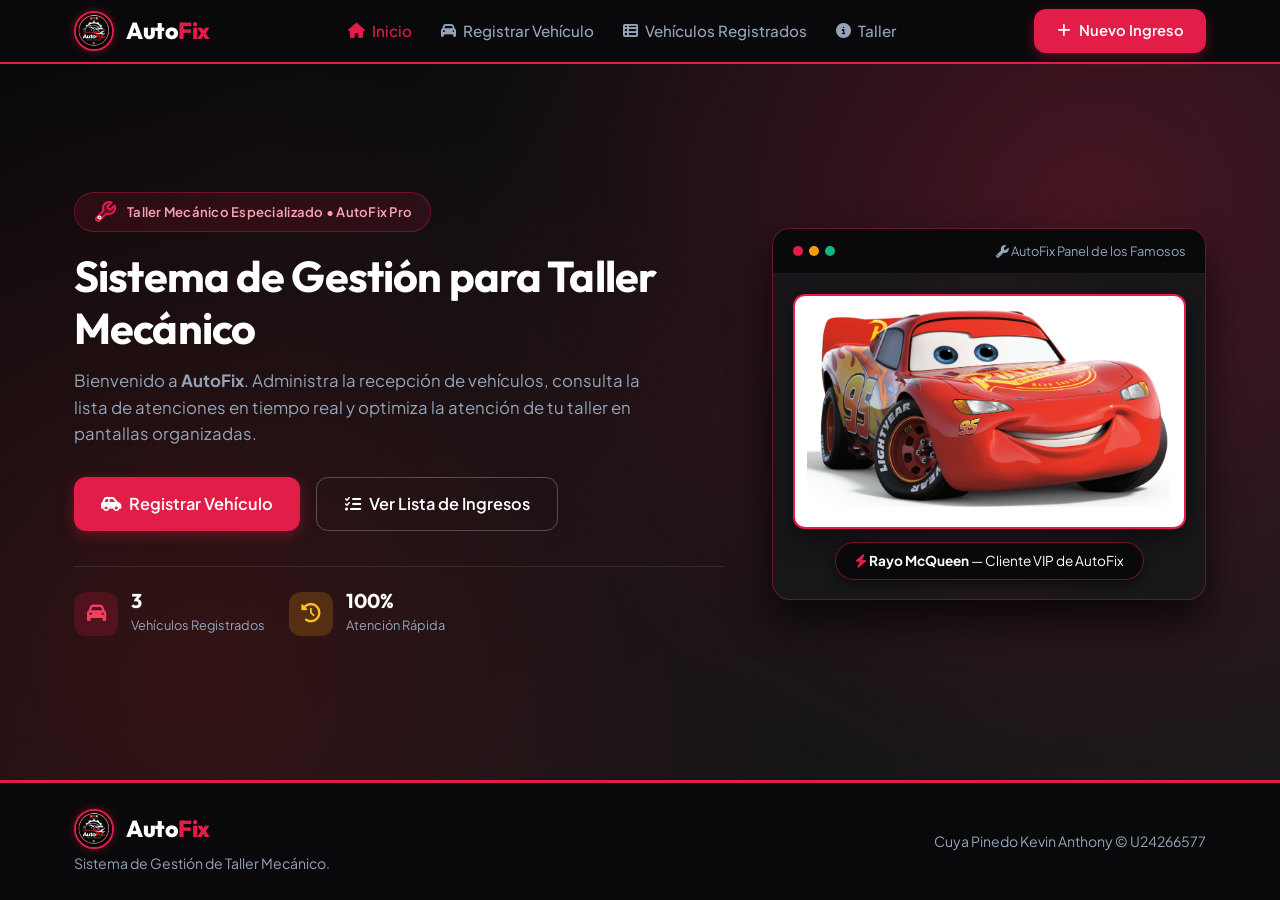
<file: index.html>
<!DOCTYPE html>
<html lang="es">
<head>
    <meta charset="UTF-8">
    <meta name="viewport" content="width=device-width, initial-scale=1.0">
    <title>AutoFix — Inicio</title>

    <meta name="description" content="AutoFix es el sistema web integral para la gestión de clientes, vehículos, servicios y órdenes de trabajo de talleres mecánicos.">

    <link rel="preconnect" href="https://fonts.googleapis.com">
    <link rel="preconnect" href="https://fonts.gstatic.com" crossorigin>
    <link href="https://fonts.googleapis.com/css2?family=Outfit:wght@300;400;500;600;700;800&family=Plus+Jakarta+Sans:wght@400;500;600;700&display=swap" rel="stylesheet">

    <link rel="stylesheet" href="https://cdnjs.cloudflare.com/ajax/libs/font-awesome/6.4.0/css/all.min.css">

    <link rel="stylesheet" href="style.css">
    <link rel="stylesheet" href="inicio.css">
</head>
<body class="inicio-page">


    <header class="navbar">
        <div class="container nav-container">
            <a href="index.html" class="logo">
                <img src="logo.jpg" alt="AutoFix Logo" class="logo-img">
                <span class="logo-text">Auto<span class="logo-highlight">Fix</span></span>
            </a>
            
            <nav class="nav-menu" id="navMenu">
                <a href="index.html" class="nav-link active"><i class="fa-solid fa-house"></i> Inicio</a>
                <a href="registrar.html" class="nav-link"><i class="fa-solid fa-car"></i> Registrar Vehículo</a>
                <a href="tabla.html" class="nav-link"><i class="fa-solid fa-table-list"></i> Vehículos Registrados</a>
                <a href="nosotros.html" class="nav-link"><i class="fa-solid fa-circle-info"></i> Taller</a>
            </nav>

            <div class="nav-actions">
                <a href="registrar.html" class="btn btn-primary btn-nav">
                    <i class="fa-solid fa-plus"></i> Nuevo Ingreso
                </a>
                <button class="menu-toggle" id="menuToggle" aria-label="Abrir menú">
                    <i class="fa-solid fa-bars"></i>
                </button>
            </div>
        </div>
    </header>

    <main class="main-hero-only">

        <section class="hero-section">
            <div class="hero-bg-overlay"></div>
            <div class="container hero-container">
                <div class="hero-content">
                    <!-- SEMANA 6: Gráfico SVG temático personalizable mediante CSS -->
                    <div class="hero-badge" title="AutoFix — Excelencia y Calidad en Servicio Mecánico">
                        <svg class="taller-svg-icon" viewBox="0 0 24 24" width="24" height="24" fill="none" xmlns="http://www.w3.org/2000/svg">
                            <path class="svg-wrench-path" d="M14.7 6.3a1 1 0 0 0 0 1.4l1.6 1.6a1 1 0 0 0 1.4 0l3.77-3.77a6 6 0 0 1-7.94 7.94l-6.91 6.91a2.12 2.12 0 0 1-3-3l6.91-6.91a6 6 0 0 1 7.94-7.94l-3.76 3.76z"/>
                            <circle class="svg-wrench-accent" cx="6.5" cy="17.5" r="1.5"/>
                        </svg>
                        <span>Taller Mecánico Especializado • AutoFix Pro</span>
                    </div>

                    <h1 class="hero-title">Sistema de Gestión para Taller Mecánico</h1>
                    <p class="hero-description">
                        Bienvenido a <strong>AutoFix</strong>. Administra la recepción de vehículos, consulta la lista de atenciones en tiempo real y optimiza la atención de tu taller en pantallas organizadas.
                    </p>
                    <div class="hero-buttons">
                        <a href="registrar.html" class="btn btn-primary btn-lg">
                            <i class="fa-solid fa-car-side"></i> Registrar Vehículo
                        </a>
                        <a href="tabla.html" class="btn btn-outline btn-lg">
                            <i class="fa-solid fa-list-check"></i> Ver Lista de Ingresos
                        </a>
                    </div>


                    <div class="hero-stats">
                        <div class="stat-card">
                            <div class="stat-icon icon-red"><i class="fa-solid fa-car"></i></div>
                            <div>
                                <span class="stat-number" id="statTotalVehiculos">3</span>
                                <span class="stat-label">Vehículos Registrados</span>
                            </div>
                        </div>
                        <div class="stat-card">
                            <div class="stat-icon icon-orange"><i class="fa-solid fa-clock-rotate-left"></i></div>
                            <div>
                                <span class="stat-number">100%</span>
                                <span class="stat-label">Atención Rápida</span>
                            </div>
                        </div>
                    </div>
                </div>

                <div class="hero-card-preview">
                    <div class="preview-glass">
                        <div class="preview-header">
                            <div class="dots">
                                <span class="dot red"></span>
                                <span class="dot yellow"></span>
                                <span class="dot green"></span>
                            </div>
                            <span class="preview-title"><i class="fa-solid fa-wrench"></i> AutoFix Panel de los Famosos</span>
                        </div>
                        <div class="preview-body">
                            <!-- SEMANA 8: Imágenes responsivas con <picture> y srcset adaptadas al dispositivo -->
                            <div class="mcqueen-img-container">
                                <picture class="mcqueen-picture">
                                    <source media="(min-width: 992px)" srcset="mcqueen.png">
                                    <source media="(min-width: 576px)" srcset="mcqueen-md.png">
                                    <img src="mcqueen-sm.png" 
                                         srcset="mcqueen-sm.png 480w, mcqueen-md.png 768w, mcqueen.png 1024w"
                                         sizes="(max-width: 576px) 100vw, (max-width: 992px) 50vw, 420px"
                                         alt="Rayo McQueen — AutoFix Taller Mecánico" 
                                         class="mcqueen-img"
                                         loading="lazy">
                                </picture>
                            </div>
                            <div class="mcqueen-tag">
                                <i class="fa-solid fa-bolt text-primary"></i> <strong>Rayo McQueen </strong> — Cliente VIP de AutoFix
                            </div>
                        </div>
                    </div>
                </div>
            </div>
        </section>
    </main>


    <footer class="footer">
        <div class="container footer-container">
            <div class="footer-brand">
                <div class="logo">
                    <img src="logo.jpg" alt="AutoFix Logo" class="logo-img">
                    <span class="logo-text">Auto<span class="logo-highlight">Fix</span></span>
                </div>
                <p>Sistema de Gestión de Taller Mecánico.</p>
            </div>
            <div class="footer-links">
                <p>Cuya Pinedo Kevin Anthony © U24266577</p>
            </div>
        </div>
    </footer>


    <script src="global.js"></script>
    <script src="inicio.js"></script>
</body>
</html>
</file>
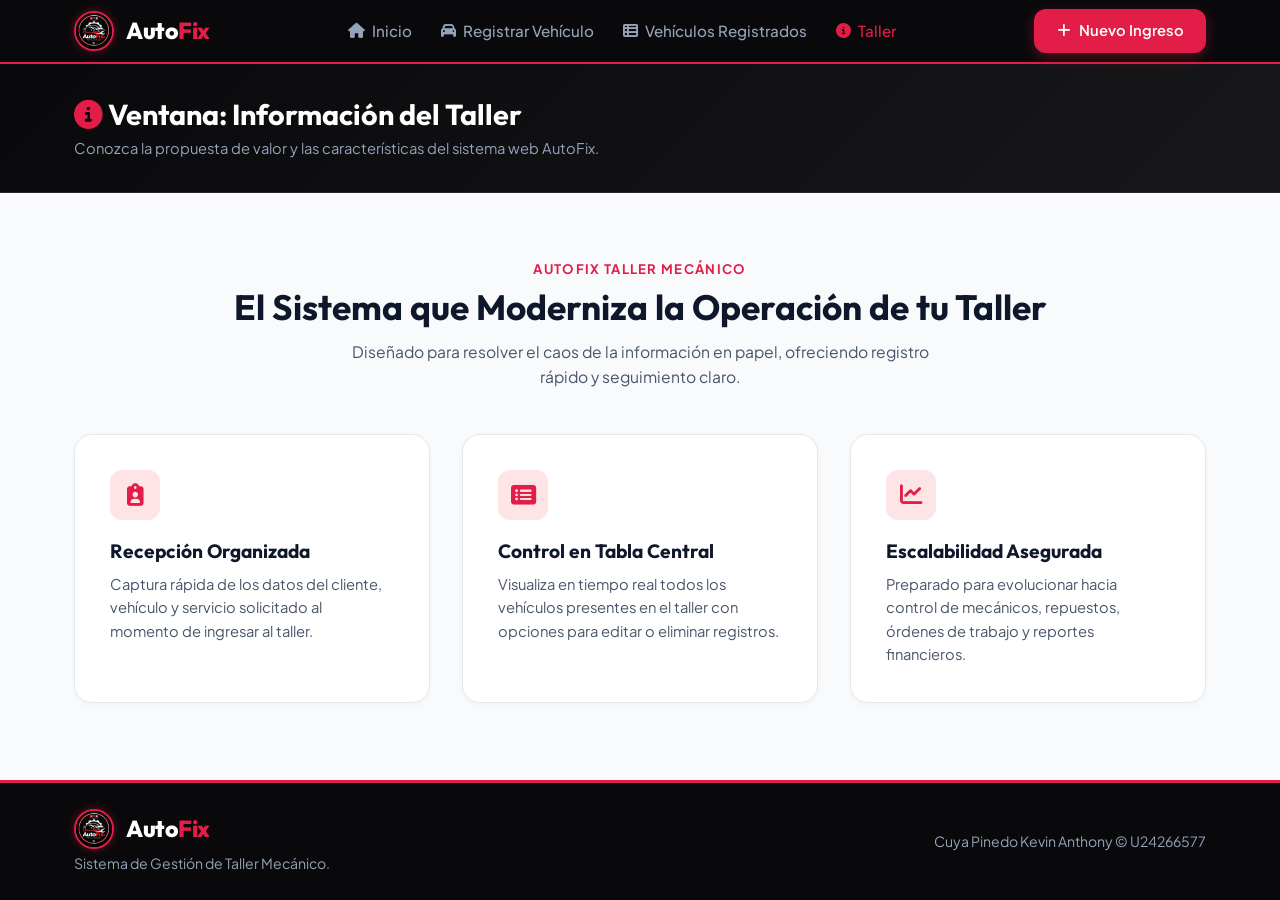
<file: nosotros.html>
<!DOCTYPE html>
<html lang="es">
<head>
    <meta charset="UTF-8">
    <meta name="viewport" content="width=device-width, initial-scale=1.0">
    <title>AutoFix — Sobre el Taller</title>
    <!-- Google Fonts -->
    <link rel="preconnect" href="https://fonts.googleapis.com">
    <link rel="preconnect" href="https://fonts.gstatic.com" crossorigin>
    <link href="https://fonts.googleapis.com/css2?family=Outfit:wght@300;400;500;600;700;800&family=Plus+Jakarta+Sans:wght@400;500;600;700&display=swap" rel="stylesheet">
    <!-- FontAwesome icons -->
    <link rel="stylesheet" href="https://cdnjs.cloudflare.com/ajax/libs/font-awesome/6.4.0/css/all.min.css">
    <!-- CSS personalizado -->
    <link rel="stylesheet" href="style.css">
    <link rel="stylesheet" href="nosotros.css">
</head>
<body>

    <!-- Header / Nav -->
    <header class="navbar">
        <div class="container nav-container">
            <a href="index.html" class="logo">
                <img src="logo.jpg" alt="AutoFix Logo" class="logo-img">
                <span class="logo-text">Auto<span class="logo-highlight">Fix</span></span>
            </a>
            
            <nav class="nav-menu" id="navMenu">
                <a href="index.html" class="nav-link"><i class="fa-solid fa-house"></i> Inicio</a>
                <a href="registrar.html" class="nav-link"><i class="fa-solid fa-car"></i> Registrar Vehículo</a>
                <a href="tabla.html" class="nav-link"><i class="fa-solid fa-table-list"></i> Vehículos Registrados</a>
                <a href="nosotros.html" class="nav-link active"><i class="fa-solid fa-circle-info"></i> Taller</a>
            </nav>

            <div class="nav-actions">
                <a href="registrar.html" class="btn btn-primary btn-nav">
                    <i class="fa-solid fa-plus"></i> Nuevo Ingreso
                </a>
                <button class="menu-toggle" id="menuToggle" aria-label="Abrir menú">
                    <i class="fa-solid fa-bars"></i>
                </button>
            </div>
        </div>
    </header>

    <main>
        <!-- Page Header Banner -->
        <div class="page-header-banner">
            <div class="container">
                <h1><i class="fa-solid fa-circle-info text-primary"></i> Ventana: Información del Taller</h1>
                <p>Conozca la propuesta de valor y las características del sistema web AutoFix.</p>
            </div>
        </div>

        <!-- Section: Presentación del Taller Nivelada -->
        <section class="features-section">
            <div class="container">
                <div class="section-header center">
                    <span class="section-subtitle">AutoFix Taller Mecánico</span>
                    <h2 class="section-title">El Sistema que Moderniza la Operación de tu Taller</h2>
                    <p class="section-desc">Diseñado para resolver el caos de la información en papel, ofreciendo registro rápido y seguimiento claro.</p>
                </div>

                <div class="features-grid">
                    <div class="feature-card">
                        <div class="feature-icon"><i class="fa-solid fa-clipboard-user"></i></div>
                        <h3>Recepción Organizada</h3>
                        <p>Captura rápida de los datos del cliente, vehículo y servicio solicitado al momento de ingresar al taller.</p>
                    </div>
                    <div class="feature-card">
                        <div class="feature-icon"><i class="fa-solid fa-rectangle-list"></i></div>
                        <h3>Control en Tabla Central</h3>
                        <p>Visualiza en tiempo real todos los vehículos presentes en el taller con opciones para editar o eliminar registros.</p>
                    </div>
                    <div class="feature-card">
                        <div class="feature-icon"><i class="fa-solid fa-chart-line"></i></div>
                        <h3>Escalabilidad Asegurada</h3>
                        <p>Preparado para evolucionar hacia control de mecánicos, repuestos, órdenes de trabajo y reportes financieros.</p>
                    </div>
                </div>
            </div>
        </section>
    </main>

    <!-- Footer -->
    <footer class="footer">
        <div class="container footer-container">
            <div class="footer-brand">
                <div class="logo">
                    <img src="logo.jpg" alt="AutoFix Logo" class="logo-img">
                    <span class="logo-text">Auto<span class="logo-highlight">Fix</span></span>
                </div>
                <p>Sistema de Gestión de Taller Mecánico.</p>
            </div>
            <div class="footer-links">
                <p>Cuya Pinedo Kevin Anthony © U24266577</p>
            </div>
        </div>
    </footer>

    <!-- JS scripts -->
    <script src="global.js"></script>
    <script src="nosotros.js"></script>
</body>
</html>
</file>
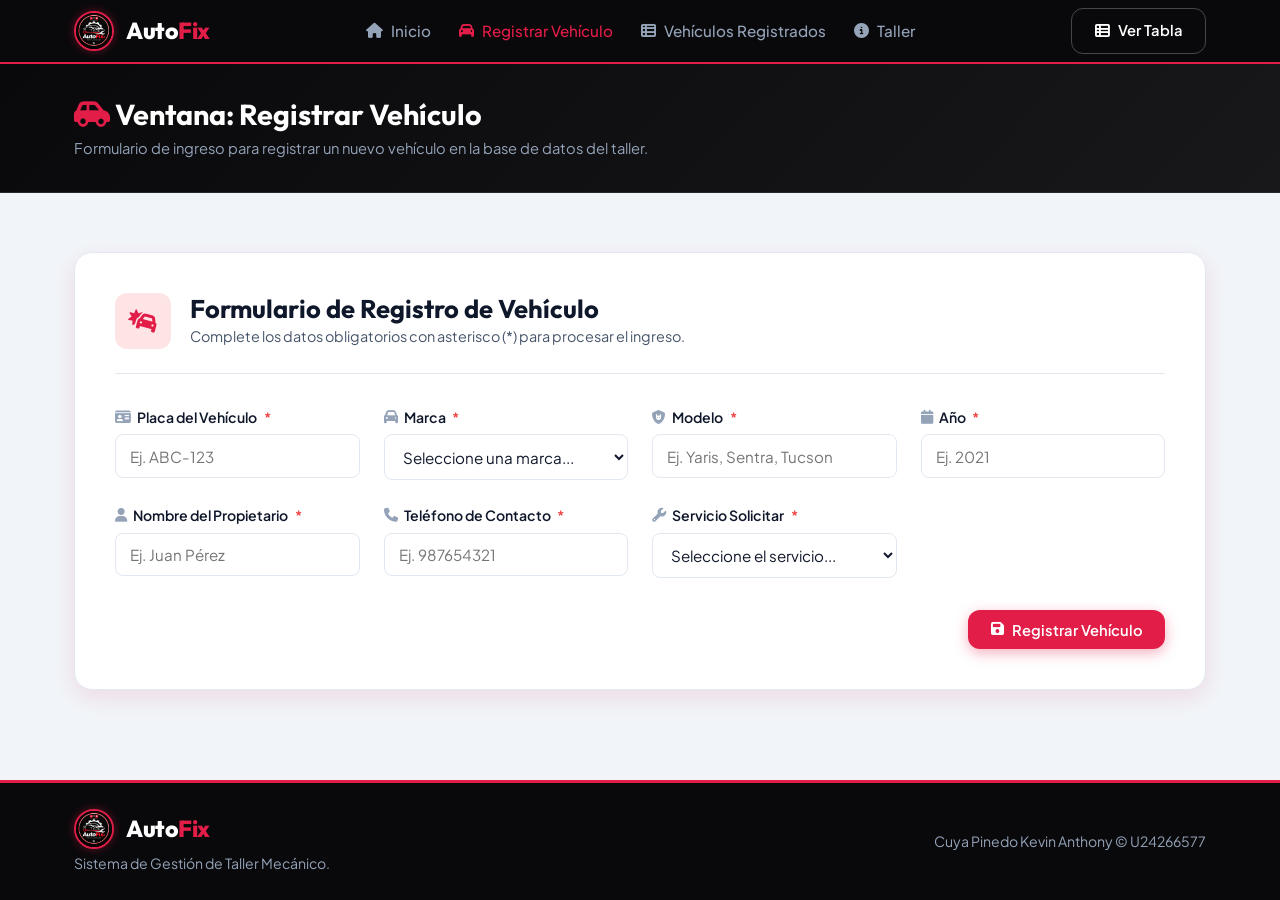
<file: registrar.html>
<!DOCTYPE html>
<html lang="es">
<head>
    <meta charset="UTF-8">
    <meta name="viewport" content="width=device-width, initial-scale=1.0">
    <title>AutoFix — Registrar Vehículo</title>

    <link rel="preconnect" href="https://fonts.googleapis.com">
    <link rel="preconnect" href="https://fonts.gstatic.com" crossorigin>
    <link href="https://fonts.googleapis.com/css2?family=Outfit:wght@300;400;500;600;700;800&family=Plus+Jakarta+Sans:wght@400;500;600;700&display=swap" rel="stylesheet">

    <link rel="stylesheet" href="https://cdnjs.cloudflare.com/ajax/libs/font-awesome/6.4.0/css/all.min.css">

    <link rel="stylesheet" href="style.css">
    <link rel="stylesheet" href="formulario.css">
</head>
<body>

    <header class="navbar">
        <div class="container nav-container">
            <a href="index.html" class="logo">
                <img src="logo.jpg" alt="AutoFix Logo" class="logo-img">
                <span class="logo-text">Auto<span class="logo-highlight">Fix</span></span>
            </a>
            
            <nav class="nav-menu" id="navMenu">
                <a href="index.html" class="nav-link"><i class="fa-solid fa-house"></i> Inicio</a>
                <a href="registrar.html" class="nav-link active"><i class="fa-solid fa-car"></i> Registrar Vehículo</a>
                <a href="tabla.html" class="nav-link"><i class="fa-solid fa-table-list"></i> Vehículos Registrados</a>
                <a href="nosotros.html" class="nav-link"><i class="fa-solid fa-circle-info"></i> Taller</a>
            </nav>

            <div class="nav-actions">
                <a href="tabla.html" class="btn btn-outline btn-nav">
                    <i class="fa-solid fa-table-list"></i> Ver Tabla
                </a>
                <button class="menu-toggle" id="menuToggle" aria-label="Abrir menú">
                    <i class="fa-solid fa-bars"></i>
                </button>
            </div>
        </div>
    </header>

    <main>

        <div class="page-header-banner">
            <div class="container">
                <h1><i class="fa-solid fa-car-side text-primary"></i> Ventana: Registrar Vehículo</h1>
                <p>Formulario de ingreso para registrar un nuevo vehículo en la base de datos del taller.</p>
            </div>
        </div>


        <section class="form-section">
            <div class="container">
                <div class="form-wrapper">
                    <div class="form-header">
                        <div class="form-header-icon"><i class="fa-solid fa-car-burst"></i></div>
                        <div>
                            <h2 id="formTitle">Formulario de Registro de Vehículo</h2>
                            <p>Complete los datos obligatorios con asterisco (*) para procesar el ingreso.</p>
                        </div>
                    </div>

                    <form id="vehicleForm" class="vehicle-form">
                        <div class="form-grid">
                            <!-- Campo: Placa -->
                            <div class="form-group">
                                <label for="placa"><i class="fa-solid fa-id-card"></i> Placa del Vehículo <span class="required">*</span></label>
                                <input type="text" id="placa" name="placa" placeholder="Ej. ABC-123" required>
                            </div>

                            <!-- Campo: Marca -->
                            <div class="form-group">
                                <label for="marca"><i class="fa-solid fa-car"></i> Marca <span class="required">*</span></label>
                                <select id="marca" name="marca" required>
                                    <option value="">Seleccione una marca...</option>
                                    <option value="Toyota">Toyota</option>
                                    <option value="Nissan">Nissan</option>
                                    <option value="Hyundai">Hyundai</option>
                                    <option value="Kia">Kia</option>
                                    <option value="Chevrolet">Chevrolet</option>
                                    <option value="Ford">Ford</option>
                                    <option value="Honda">Honda</option>
                                    <option value="Volkswagen">Volkswagen</option>
                                    <option value="Otra">Otra Marca</option>
                                </select>
                            </div>

                            <div class="form-group">
                                <label for="modelo"><i class="fa-solid fa-shield-cat"></i> Modelo <span class="required">*</span></label>
                                <input type="text" id="modelo" name="modelo" placeholder="Ej. Yaris, Sentra, Tucson" required>
                            </div>

                            <div class="form-group">
                                <label for="anio"><i class="fa-solid fa-calendar"></i> Año <span class="required">*</span></label>
                                <input type="number" id="anio" name="anio" min="1980" max="2027" placeholder="Ej. 2021" required>
                            </div>

                            <div class="form-group">
                                <label for="propietario"><i class="fa-solid fa-user"></i> Nombre del Propietario <span class="required">*</span></label>
                                <input type="text" id="propietario" name="propietario" placeholder="Ej. Juan Pérez" required>
                            </div>

                            <div class="form-group">
                                <label for="telefono"><i class="fa-solid fa-phone"></i> Teléfono de Contacto <span class="required">*</span></label>
                                <input type="tel" id="telefono" name="telefono" placeholder="Ej. 987654321" maxlength="9" pattern="[0-9]{9}" title="Ingrese exactamente 9 dígitos numéricos" required>
                            </div>


                            <div class="form-group">
                                <label for="servicio"><i class="fa-solid fa-wrench"></i> Servicio Solicitar <span class="required">*</span></label>
                                <select id="servicio" name="servicio" required>
                                    <option value="">Seleccione el servicio...</option>
                                    <option value="Cambio de aceite y filtro">Cambio de aceite y filtro</option>
                                    <option value="Mantenimiento de frenos">Mantenimiento de frenos</option>
                                    <option value="Alineación y balanceo">Alineación y balanceo</option>
                                    <option value="Revisión del sistema eléctrico">Revisión del sistema eléctrico</option>
                                    <option value="Diagnóstico con Escáner">Diagnóstico con Escáner</option>
                                    <option value="Reparación de motor">Reparación de motor</option>
                                    <option value="Mantenimiento preventivo general">Mantenimiento preventivo general</option>
                                </select>
                            </div>
                        </div>

                        <div class="form-actions">
                            <button type="submit" id="btnGuardar" class="btn btn-primary">
                                <i class="fa-solid fa-floppy-disk"></i> Registrar Vehículo
                            </button>
                            <a href="tabla.html" id="btnCancelar" class="btn btn-secondary hidden">
                                <i class="fa-solid fa-xmark"></i> Cancelar Edición
                            </a>
                        </div>
                    </form>
                </div>
            </div>
        </section>
    </main>


    <footer class="footer">
        <div class="container footer-container">
            <div class="footer-brand">
                <div class="logo">
                    <img src="logo.jpg" alt="AutoFix Logo" class="logo-img">
                    <span class="logo-text">Auto<span class="logo-highlight">Fix</span></span>
                </div>
                <p>Sistema de Gestión de Taller Mecánico.</p>
            </div>
            <div class="footer-links">
                <p>Cuya Pinedo Kevin Anthony © U24266577</p>
            </div>
        </div>
    </footer>


    <script src="global.js"></script>
    <script src="registrar.js"></script>
</body>
</html>
</file>
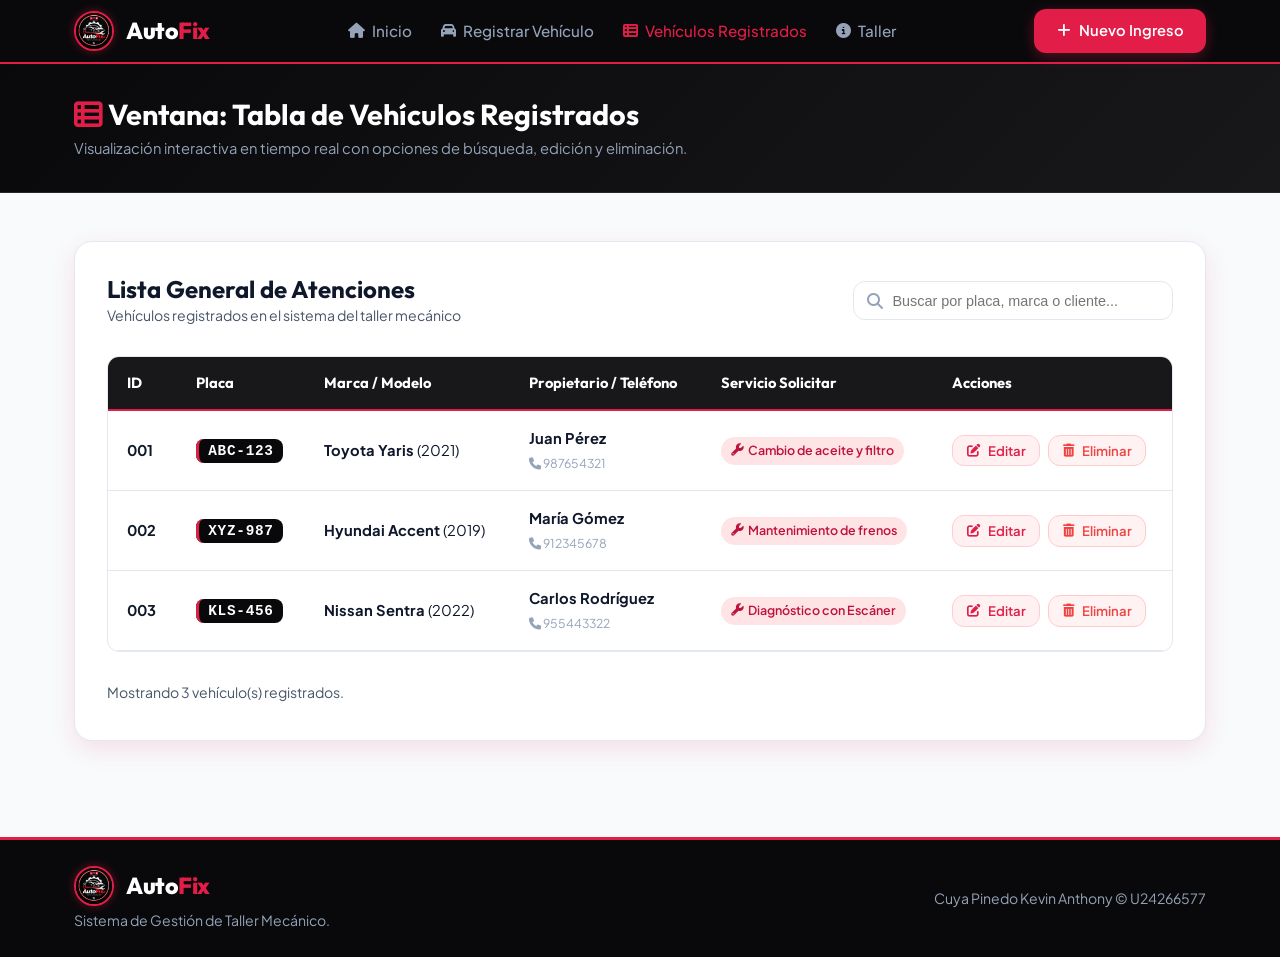
<file: tabla.html>
<!DOCTYPE html>
<html lang="es">
<head>
    <meta charset="UTF-8">
    <meta name="viewport" content="width=device-width, initial-scale=1.0">
    <title>AutoFix — Vehículos Registrados</title>

    <link rel="preconnect" href="https://fonts.googleapis.com">
    <link rel="preconnect" href="https://fonts.gstatic.com" crossorigin>
    <link href="https://fonts.googleapis.com/css2?family=Outfit:wght@300;400;500;600;700;800&family=Plus+Jakarta+Sans:wght@400;500;600;700&display=swap" rel="stylesheet">

    <link rel="stylesheet" href="https://cdnjs.cloudflare.com/ajax/libs/font-awesome/6.4.0/css/all.min.css">

    <link rel="stylesheet" href="style.css">
    <link rel="stylesheet" href="tabla.css">
</head>
<body>


    <header class="navbar">
        <div class="container nav-container">
            <a href="index.html" class="logo">
                <img src="logo.jpg" alt="AutoFix Logo" class="logo-img">
                <span class="logo-text">Auto<span class="logo-highlight">Fix</span></span>
            </a>
            
            <nav class="nav-menu" id="navMenu">
                <a href="index.html" class="nav-link"><i class="fa-solid fa-house"></i> Inicio</a>
                <a href="registrar.html" class="nav-link"><i class="fa-solid fa-car"></i> Registrar Vehículo</a>
                <a href="tabla.html" class="nav-link active"><i class="fa-solid fa-table-list"></i> Vehículos Registrados</a>
                <a href="nosotros.html" class="nav-link"><i class="fa-solid fa-circle-info"></i> Taller</a>
            </nav>

            <div class="nav-actions">
                <a href="registrar.html" class="btn btn-primary btn-nav">
                    <i class="fa-solid fa-plus"></i> Nuevo Ingreso
                </a>
                <button class="menu-toggle" id="menuToggle" aria-label="Abrir menú">
                    <i class="fa-solid fa-bars"></i>
                </button>
            </div>
        </div>
    </header>

    <main>

        <div class="page-header-banner">
            <div class="container">
                <h1><i class="fa-solid fa-table-list text-primary"></i> Ventana: Tabla de Vehículos Registrados</h1>
                <p>Visualización interactiva en tiempo real con opciones de búsqueda, edición y eliminación.</p>
            </div>
        </div>


        <section class="table-section">
            <div class="container">
                <div class="table-wrapper">
                    <div class="table-header-flex">
                        <div>
                            <h2>Lista General de Atenciones</h2>
                            <p>Vehículos registrados en el sistema del taller mecánico</p>
                        </div>
                        <div class="search-box">
                            <i class="fa-solid fa-magnifying-glass search-icon"></i>
                            <input type="text" id="searchInput" placeholder="Buscar por placa, marca o cliente...">
                        </div>
                    </div>

                    <div class="table-responsive">
                        <table class="data-table" id="vehiclesTable">
                            <thead>
                                <tr>
                                    <th>ID</th>
                                    <th>Placa</th>
                                    <th>Marca / Modelo</th>
                                    <th>Propietario / Teléfono</th>
                                    <th>Servicio Solicitar</th>
                                    <th>Acciones</th>
                                </tr>
                            </thead>
                            <tbody id="tableBody">
                                <!-- Los registros se cargan dinámicamente mediante JavaScript -->
                            </tbody>
                        </table>
                    </div>

                    <div class="table-footer">
                        <span id="counterInfo">Mostrando 3 vehículo(s) registrados.</span>
                        <button id="btnResetData" class="btn btn-sm btn-outline">
                            <i class="fa-solid fa-rotate-left"></i> Restaurar Datos de Ejemplo
                        </button>
                    </div>
                </div>
            </div>
        </section>
    </main>


    <footer class="footer">
        <div class="container footer-container">
            <div class="footer-brand">
                <div class="logo">
                    <img src="logo.jpg" alt="AutoFix Logo" class="logo-img">
                    <span class="logo-text">Auto<span class="logo-highlight">Fix</span></span>
                </div>
                <p>Sistema de Gestión de Taller Mecánico.</p>
            </div>
            <div class="footer-links">
                <p>Cuya Pinedo Kevin Anthony © U24266577</p>
            </div>
        </div>
    </footer>

    <!-- Ventana Flotante Modal de Confirmación (Semana 14) -->
    <div id="modalConfirmacion" class="modal">
        <div class="modal-content">
            <span class="modal-close" id="modalClose">&times;</span>
            <div class="modal-header">
                <i class="fa-solid fa-triangle-exclamation modal-icon"></i>
                <h3>Confirmar Eliminación</h3>
            </div>
            <p id="modalMensaje">¿Está seguro de eliminar el vehículo del sistema?</p>
            <div class="modal-actions">
                <button type="button" class="btn btn-secondary" id="btnModalCancelar">Cancelar</button>
                <button type="button" class="btn btn-danger" id="btnModalConfirmar">
                    <i class="fa-solid fa-trash-can"></i> Confirmar Eliminación
                </button>
            </div>
        </div>
    </div>

    <script src="global.js"></script>
    <script src="tabla.js"></script>
</body>
</html>
</file>
<file: style.css>
:root {
    --primary-color: #e11d48;       
    --primary-hover: #be123c;       
    --primary-light: #ffe4e6;       
    
    --accent-color: #dc2626;       
    --accent-hover: #991b1b;
    --accent-light: rgba(225, 29, 72, 0.12);

    --bg-dark: #09090b;             
    --bg-card-dark: #18181b;        
    --bg-light: #f8fafc;           
    --bg-card-light: #ffffff;
    
    --text-primary: #0f172a;
    --text-secondary: #475569;
    --text-muted: #94a3b8;
    --text-white: #ffffff;

    --border-color: #e2e8f0;
    --border-dark: #27272a;
    
    --success: #10b981;
    --warning: #f59e0b;
    --danger: #ef4444;

    --radius-sm: 8px;
    --radius-md: 12px;
    --radius-lg: 18px;
    --radius-full: 9999px;

    --shadow-sm: 0 2px 6px rgba(0,0,0,0.04);
    --shadow-md: 0 8px 24px rgba(225, 29, 72, 0.12);
    --shadow-lg: 0 16px 40px rgba(9, 9, 11, 0.25);

    --font-heading: 'Outfit', sans-serif;
    --font-body: 'Plus Jakarta Sans', sans-serif;
    
    --transition: all 0.3s cubic-bezier(0.4, 0, 0.2, 1);
}


* {
    margin: 0;
    padding: 0;
    box-sizing: border-box;
}

html {
    scroll-behavior: smooth;
    font-size: 16px;
}

body {
    font-family: var(--font-body);
    background-color: var(--bg-dark);
    color: var(--text-primary);
    line-height: 1.6;
    min-height: 100vh;
    display: flex;
    flex-direction: column;
}

main {
    flex: 1;
    display: flex;
    flex-direction: column;
    background-color: var(--bg-light);
}

.container {
    width: 100%;
    max-width: 1180px;
    margin: 0 auto;
    padding: 0 1.5rem;
}

h1, h2, h3, h4 {
    font-family: var(--font-heading);
    font-weight: 700;
    line-height: 1.25;
}

a {
    text-decoration: none;
    color: inherit;
}


.navbar {
    position: sticky;
    top: 0;
    z-index: 100;
    background-color: #09090b;
    border-bottom: 2px solid var(--primary-color);
    height: 64px;
    display: flex;
    align-items: center;
}

.nav-container {
    display: flex;
    align-items: center;
    justify-content: space-between;
}

.logo {
    display: flex;
    align-items: center;
    gap: 0.75rem;
    font-family: var(--font-heading);
    font-size: 1.45rem;
    font-weight: 800;
}

.logo-img {
    height: 40px;
    width: 40px;
    border-radius: 50%;
    object-fit: cover;
    border: 2px solid var(--primary-color);
    box-shadow: 0 0 10px rgba(225, 29, 72, 0.4);
}

.logo-text {
    color: #ffffff !important;
    letter-spacing: -0.02em;
}

.logo-highlight {
    color: var(--primary-color) !important;
}

/* Mobile-First (Semana 8): Menú colapsado para móvil por defecto */
.nav-menu {
    position: absolute;
    top: 100%;
    left: 0;
    right: 0;
    background: #09090b;
    flex-direction: column;
    padding: 1.25rem 1.5rem;
    border-bottom: 2px solid var(--primary-color);
    box-shadow: 0 12px 30px rgba(0, 0, 0, 0.7);
    display: none;
    gap: 1rem;
}

.nav-menu.show {
    display: flex;
}

.nav-link {
    color: var(--text-muted);
    font-weight: 500;
    font-size: 0.95rem;
    transition: var(--transition);
    display: flex;
    align-items: center;
    gap: 0.45rem;
}

.nav-link:hover, .nav-link.active {
    color: var(--primary-color);
}

.nav-actions {
    display: flex;
    align-items: center;
    gap: 0.8rem;
}

.menu-toggle {
    display: block;
    background: none;
    border: none;
    color: var(--text-white);
    font-size: 1.4rem;
    cursor: pointer;
    padding: 0.25rem;
}


.page-header-banner {
    background: linear-gradient(135deg, #09090b 0%, #18181b 100%);
    color: var(--text-white);
    padding: 2rem 0;
    border-bottom: 1px solid var(--border-dark);
}

.page-header-banner h1 {
    font-size: 1.8rem;
    color: var(--text-white);
    margin-bottom: 0.3rem;
}

.page-header-banner p {
    color: var(--text-muted);
    font-size: 0.92rem;
}

.text-primary {
    color: var(--primary-color);
}


.btn {
    display: inline-flex;
    align-items: center;
    justify-content: center;
    gap: 0.5rem;
    font-family: var(--font-body);
    font-weight: 600;
    font-size: 0.92rem;
    padding: 0.65rem 1.4rem;
    border-radius: var(--radius-md);
    border: none;
    cursor: pointer;
    transition: var(--transition);
}

.btn-primary {
    background-color: var(--primary-color);
    color: var(--text-white);
    box-shadow: 0 4px 14px rgba(225, 29, 72, 0.35);
}

.btn-primary:hover {
    background-color: var(--primary-hover);
    transform: translateY(-2px);
    box-shadow: 0 6px 20px rgba(225, 29, 72, 0.5);
}

.btn-secondary {
    background-color: #3f3f46;
    color: var(--text-white);
}

.btn-secondary:hover {
    background-color: #27272a;
}

.btn-outline {
    background: transparent;
    color: var(--text-white);
    border: 1px solid rgba(255, 255, 255, 0.25);
}

.btn-outline:hover {
    background: rgba(225, 29, 72, 0.15);
    border-color: var(--primary-color);
    color: var(--text-white);
}

.btn-sm {
    padding: 0.4rem 0.85rem;
    font-size: 0.82rem;
}

.btn-lg {
    padding: 0.8rem 1.7rem;
    font-size: 1.02rem;
}

.btn-edit {
    background-color: #fff1f2;
    color: var(--primary-color);
    border: 1px solid #fecdd3;
}

.btn-edit:hover {
    background-color: var(--primary-color);
    color: var(--text-white);
}

.btn-delete {
    background-color: #fef2f2;
    color: var(--danger);
    border: 1px solid #fecaca;
}

.btn-delete:hover {
    background-color: var(--danger);
    color: var(--text-white);
}

.badge {
    display: inline-flex;
    align-items: center;
    gap: 0.3rem;
    font-size: 0.78rem;
    font-weight: 600;
    padding: 0.25rem 0.65rem;
    border-radius: var(--radius-full);
}

.badge-service {
    background-color: var(--primary-light);
    color: var(--primary-hover);
}

.hidden {
    display: none !important;
}


.hero-section {
    position: relative;
    background: linear-gradient(135deg, #09090b 0%, #18181b 100%);
    color: var(--text-white);
    padding: 3.5rem 0 4.5rem;
    flex: 1;
    display: flex;
    align-items: center;
    overflow: hidden;
}

.hero-bg-overlay {
    position: absolute;
    top: 0;
    left: 0;
    right: 0;
    bottom: 0;
    background-image: radial-gradient(circle at 85% 20%, rgba(225, 29, 72, 0.25) 0%, transparent 50%),
                      radial-gradient(circle at 15% 85%, rgba(220, 38, 38, 0.18) 0%, transparent 50%);
    pointer-events: none;
}

.hero-container {
    display: grid;
    grid-template-columns: 1.2fr 0.8fr;
    gap: 3rem;
    align-items: center;
    position: relative;
    z-index: 2;
}

.hero-title {
    font-size: 2.6rem;
    letter-spacing: -0.02em;
    color: var(--text-white);
    margin-bottom: 0.9rem;
}

.hero-description {
    font-size: 1.08rem;
    color: var(--text-muted);
    margin-bottom: 2rem;
    max-width: 580px;
}

.hero-buttons {
    display: flex;
    gap: 1rem;
    flex-wrap: wrap;
    margin-bottom: 2.5rem;
}

.hero-stats {
    display: flex;
    gap: 1.8rem;
    border-top: 1px solid rgba(255, 255, 255, 0.1);
    padding-top: 1.6rem;
}

.stat-card {
    display: flex;
    align-items: center;
    gap: 0.9rem;
}

.stat-icon {
    width: 46px;
    height: 46px;
    border-radius: var(--radius-md);
    display: flex;
    align-items: center;
    justify-content: center;
    font-size: 1.2rem;
}

.icon-red { background: rgba(225, 29, 72, 0.2); color: #f43f5e; }
.icon-orange { background: rgba(245, 158, 11, 0.2); color: #fbbf24; }

.stat-number {
    display: block;
    font-family: var(--font-heading);
    font-size: 1.28rem;
    font-weight: 700;
    line-height: 1;
}

.stat-label {
    font-size: 0.82rem;
    color: var(--text-muted);
}


.hero-card-preview {
    perspective: 1000px;
}

.preview-glass {
    background: rgba(24, 24, 27, 0.95);
    backdrop-filter: blur(16px);
    border: 1px solid rgba(225, 29, 72, 0.4);
    border-radius: var(--radius-lg);
    box-shadow: 0 20px 45px rgba(0, 0, 0, 0.7);
    overflow: hidden;
    text-align: center;
}

.preview-header {
    background: #09090b;
    padding: 0.75rem 1.2rem;
    display: flex;
    align-items: center;
    justify-content: space-between;
    border-bottom: 1px solid rgba(255, 255, 255, 0.08);
}

.dots {
    display: flex;
    gap: 6px;
}

.dot {
    width: 9px;
    height: 9px;
    border-radius: 50%;
}
.dot.red { background: #e11d48; }
.dot.yellow { background: #f59e0b; }
.dot.green { background: #10b981; }

.preview-title {
    font-size: 0.8rem;
    color: var(--text-muted);
}

.preview-body {
    padding: 1.4rem;
    display: flex;
    flex-direction: column;
    align-items: center;
    gap: 1rem;
    background: radial-gradient(circle at center, rgba(225, 29, 72, 0.15) 0%, transparent 70%);
}

.mcqueen-img-container {
    background: #ffffff;
    padding: 0.8rem;
    border-radius: var(--radius-md);
    box-shadow: 0 10px 30px rgba(0, 0, 0, 0.5);
    border: 2px solid var(--primary-color);
    display: flex;
    align-items: center;
    justify-content: center;
    max-width: 100%;
}

.mcqueen-img {
    max-width: 100%;
    height: auto;
    max-height: 210px;
    object-fit: contain;
    transition: transform 0.3s ease;
}

.mcqueen-img:hover {
    transform: scale(1.04);
}

.mcqueen-tag {
    background: #09090b;
    color: var(--text-white);
    padding: 0.45rem 1.2rem;
    border-radius: var(--radius-full);
    font-size: 0.85rem;
    border: 1px solid rgba(225, 29, 72, 0.5);
    box-shadow: 0 4px 12px rgba(0, 0, 0, 0.5);
}


.features-section {
    padding: 3.5rem 0 4.5rem;
    background-color: #f8fafc;
    flex: 1;
    display: flex;
    flex-direction: column;
    justify-content: center;
}

.section-header {
    margin-bottom: 2.8rem;
}

.section-header.center {
    text-align: center;
}

.section-subtitle {
    font-size: 0.82rem;
    font-weight: 700;
    text-transform: uppercase;
    letter-spacing: 0.1em;
    color: var(--primary-color);
}

.section-title {
    font-size: 2.2rem;
    margin: 0.3rem 0 0.6rem;
}

.section-desc {
    color: var(--text-secondary);
    max-width: 600px;
    margin: 0 auto;
    font-size: 0.98rem;
}

.features-grid {
    display: grid;
    grid-template-columns: repeat(auto-fit, minmax(290px, 1fr));
    gap: 2rem;
}

.feature-card {
    background: var(--bg-card-light);
    border-radius: var(--radius-lg);
    padding: 2.2rem;
    border: 1px solid var(--border-color);
    box-shadow: var(--shadow-sm);
    transition: var(--transition);
}

.feature-card:hover {
    transform: translateY(-5px);
    box-shadow: var(--shadow-md);
    border-color: #fecdd3;
}

.feature-icon {
    width: 50px;
    height: 50px;
    border-radius: var(--radius-md);
    background: var(--primary-light);
    color: var(--primary-color);
    display: flex;
    align-items: center;
    justify-content: center;
    font-size: 1.4rem;
    margin-bottom: 1.2rem;
}

.feature-card h3 {
    font-size: 1.2rem;
    margin-bottom: 0.6rem;
}

.feature-card p {
    color: var(--text-secondary);
    font-size: 0.92rem;
}


.form-section {
    padding: 3rem 0 4rem;
    background: #f1f5f9;
    flex: 1;
    display: flex;
    flex-direction: column;
    justify-content: center;
}

/* Mobile-First: padding base adaptado a pantallas pequeñas */
.form-wrapper {
    background: var(--bg-card-light);
    border-radius: var(--radius-lg);
    padding: 1.25rem;
    box-shadow: var(--shadow-md);
    border: 1px solid var(--border-color);
}

.form-header {
    display: flex;
    align-items: center;
    gap: 1.2rem;
    margin-bottom: 1.8rem;
    padding-bottom: 1.2rem;
    border-bottom: 1px solid var(--border-color);
}

.form-header-icon {
    width: 50px;
    height: 50px;
    background: var(--primary-light);
    color: var(--primary-color);
    border-radius: var(--radius-md);
    display: flex;
    align-items: center;
    justify-content: center;
    font-size: 1.4rem;
}

.form-header h2 {
    font-size: 1.5rem;
}

.form-header p {
    color: var(--text-secondary);
    font-size: 0.88rem;
}

.form-grid {
    display: grid;
    grid-template-columns: repeat(auto-fit, minmax(240px, 1fr));
    gap: 1.4rem;
    margin-bottom: 1.8rem;
}

.form-group {
    display: flex;
    flex-direction: column;
    gap: 0.4rem;
}

.form-group label {
    font-size: 0.88rem;
    font-weight: 600;
    color: var(--text-primary);
    display: flex;
    align-items: center;
    gap: 0.4rem;
}

.form-group label i {
    color: var(--text-muted);
}

.required {
    color: var(--danger);
}

.form-group input,
.form-group select {
    font-family: var(--font-body);
    font-size: 0.92rem;
    padding: 0.65rem 0.9rem;
    border-radius: var(--radius-sm);
    border: 1px solid var(--border-color);
    background-color: #fff;
    color: var(--text-primary);
    transition: var(--transition);
    outline: none;
}

.form-group input:focus,
.form-group select:focus {
    border-color: var(--primary-color);
    box-shadow: 0 0 0 3px rgba(225, 29, 72, 0.15);
}

.form-actions {
    display: flex;
    gap: 1rem;
    justify-content: flex-end;
}


.table-section {
    padding: 3rem 0 4rem;
    background-color: var(--bg-light);
    flex: 1;
    display: flex;
    flex-direction: column;
    justify-content: center;
}

/* Mobile-First: padding y disposición base adaptada a móvil */
.table-wrapper {
    background: var(--bg-card-light);
    border-radius: var(--radius-lg);
    padding: 1.25rem;
    box-shadow: var(--shadow-md);
    border: 1px solid var(--border-color);
}

.table-header-flex {
    display: flex;
    flex-direction: column;
    align-items: flex-start;
    gap: 1rem;
    margin-bottom: 1.6rem;
}

.table-header-flex h2 {
    font-size: 1.45rem;
}

.table-header-flex p {
    color: var(--text-secondary);
    font-size: 0.88rem;
}

.search-box {
    position: relative;
    width: 100%;
    max-width: 320px;
}

.search-icon {
    position: absolute;
    left: 0.9rem;
    top: 50%;
    transform: translateY(-50%);
    color: var(--text-muted);
}

.search-box input {
    width: 100%;
    padding: 0.6rem 0.9rem 0.6rem 2.4rem;
    border-radius: var(--radius-md);
    border: 1px solid var(--border-color);
    font-size: 0.9rem;
    outline: none;
    transition: var(--transition);
}

.search-box input:focus {
    border-color: var(--primary-color);
    box-shadow: 0 0 0 3px rgba(225, 29, 72, 0.15);
}

.table-responsive {
    overflow-x: auto;
    border-radius: var(--radius-md);
    border: 1px solid var(--border-color);
}

.data-table {
    width: 100%;
    border-collapse: collapse;
    text-align: left;
    font-size: 0.9rem;
}

.data-table th {
    background-color: #18181b;
    color: var(--text-white);
    font-family: var(--font-heading);
    font-weight: 700;
    padding: 0.85rem 1.2rem;
    border-bottom: 2px solid var(--primary-color);
    white-space: nowrap;
}

.data-table td {
    padding: 0.85rem 1.2rem;
    border-bottom: 1px solid var(--border-color);
    vertical-align: middle;
}

.data-table tbody tr {
    transition: var(--transition);
}

.data-table tbody tr:hover {
    background-color: #fff1f2;
}

.placa-badge {
    font-family: monospace;
    font-weight: 700;
    font-size: 0.88rem;
    background: #09090b;
    color: #ffffff;
    border-left: 3px solid var(--primary-color);
    padding: 0.25rem 0.55rem;
    border-radius: var(--radius-sm);
    letter-spacing: 0.05em;
}

.actions-cell {
    display: flex;
    gap: 0.5rem;
}

.table-footer {
    display: flex;
    align-items: center;
    justify-content: space-between;
    margin-top: 1.4rem;
    font-size: 0.88rem;
    color: var(--text-secondary);
    flex-wrap: wrap;
    gap: 1rem;
}


.footer {
    background-color: #09090b !important;
    color: #ffffff !important;
    padding: 1.6rem 0;
    border-top: 3px solid var(--primary-color);
    margin-top: auto;
}

.footer-container {
    display: flex;
    align-items: center;
    justify-content: space-between;
    flex-wrap: wrap;
    gap: 1rem;
}

.footer-brand p {
    color: #94a3b8 !important;
    font-size: 0.88rem;
    margin-top: 0.2rem;
}

.footer-links p {
    color: #94a3b8 !important;
    font-size: 0.88rem;
}


/* ========================================================
   SEMANA 8: ADAPTACIÓN MOBILE-FIRST CON @media (min-width: ...)
   Ampliación progresiva desde móvil hacia pantallas grandes
   ======================================================== */

/* 1. Tablets y pantallas medianas (min-width: 768px) */
@media (min-width: 768px) {
    .menu-toggle {
        display: none;
    }

    .nav-menu {
        position: static;
        display: flex;
        flex-direction: row;
        align-items: center;
        padding: 0;
        border-bottom: none;
        box-shadow: none;
        background: transparent;
        gap: 1.8rem;
    }

    .form-wrapper, .table-wrapper {
        padding: 2rem;
    }

    .table-header-flex {
        flex-direction: row;
        align-items: center;
        justify-content: space-between;
    }

    .footer-container {
        flex-direction: row;
        justify-content: space-between;
        text-align: left;
    }
}

/* 2. Pantallas de escritorio (min-width: 992px) */
@media (min-width: 992px) {
    .form-wrapper {
        padding: 2.2rem 2.8rem;
    }

    .table-wrapper {
        padding: 2rem 2.2rem;
    }
}
</file>
<file: inicio.css>
/* ========================================================
   ESTILOS DE LA PÁGINA DE INICIO (inicio.css)
   ADAPTADO A MOBILE-FIRST (SEMANA 8)
   ANIMACIÓN CON @keyframes (SEMANA 7)
   GRÁFICO SVG PERSONALIZADO (SEMANA 6)
   ======================================================== */

main.main-hero-only,
.inicio-page main {
    background-color: #09090b !important;
    flex: 1;
    display: flex;
    flex-direction: column;
}

/* ========================================================
   1. HERO SECTION — ESTILOS BASE (MÓVIL PRIMERO)
   ======================================================== */
.hero-section {
    position: relative;
    background: linear-gradient(135deg, #09090b 0%, #18181b 100%);
    color: var(--text-white);
    padding: 2rem 0 3rem;
    overflow: hidden;
    flex: 1;
    display: flex;
    align-items: center;
}

.hero-bg-overlay {
    position: absolute;
    top: 0;
    left: 0;
    right: 0;
    bottom: 0;
    background-image: radial-gradient(circle at 85% 20%, rgba(225, 29, 72, 0.25) 0%, transparent 50%),
                      radial-gradient(circle at 15% 85%, rgba(220, 38, 38, 0.18) 0%, transparent 50%);
    pointer-events: none;
}

/* Móvil primero: 1 columna por defecto */
.hero-container {
    display: grid;
    grid-template-columns: 1fr;
    gap: 2rem;
    align-items: center;
    position: relative;
    z-index: 2;
    width: 100%;
}

/* ========================================================
   2. SEMANA 6: GRÁFICO SVG PERSONALIZADO CON CSS
   ======================================================== */
.hero-badge {
    display: inline-flex;
    align-items: center;
    gap: 0.65rem;
    padding: 0.45rem 1.1rem;
    background: rgba(225, 29, 72, 0.12);
    border: 1px solid rgba(225, 29, 72, 0.4);
    border-radius: var(--radius-full);
    margin-bottom: 1.2rem;
    font-size: 0.82rem;
    font-weight: 600;
    color: #fda4af;
    letter-spacing: 0.02em;
    backdrop-filter: blur(8px);
    transition: var(--transition);
    cursor: pointer;
    width: fit-content;
}

.hero-badge:hover {
    background: rgba(225, 29, 72, 0.25);
    border-color: var(--primary-color);
    box-shadow: 0 0 20px rgba(225, 29, 72, 0.4);
    transform: translateY(-2px);
}

/* Propiedades SVG manipuladas desde CSS */
.taller-svg-icon {
    width: 24px;
    height: 24px;
    display: block;
    transition: transform 0.4s ease, filter 0.3s ease;
}

.taller-svg-icon .svg-wrench-path {
    fill: rgba(225, 29, 72, 0.25);
    stroke: var(--primary-color);
    stroke-width: 2;
    stroke-linecap: round;
    stroke-linejoin: round;
    transition: fill 0.3s ease, stroke 0.3s ease, stroke-width 0.3s ease;
}

.taller-svg-icon .svg-wrench-accent {
    fill: #f43f5e;
    stroke: #ffffff;
    stroke-width: 1.2;
    transition: fill 0.3s ease, transform 0.3s ease;
}

/* Interacción hover sobre el SVG */
.hero-badge:hover .taller-svg-icon {
    transform: rotate(-15deg) scale(1.15);
    filter: drop-shadow(0 0 6px rgba(225, 29, 72, 0.8));
}

.hero-badge:hover .taller-svg-icon .svg-wrench-path {
    fill: var(--primary-color);
    stroke: #ffffff;
    stroke-width: 2.2;
}

.hero-badge:hover .taller-svg-icon .svg-wrench-accent {
    fill: #fbbf24;
}

/* ========================================================
   3. SEMANA 7: ANIMACIÓN CON @keyframes
   Entrada suave combinando opacidad y desplazamiento
   ======================================================== */
@keyframes heroEntrance {
    0% {
        opacity: 0;
        transform: translateY(28px);
    }
    100% {
        opacity: 1;
        transform: translateY(0);
    }
}

/* Aplicación de la animación con retardos escalonados */
.hero-badge {
    opacity: 0;
    animation: heroEntrance 0.8s cubic-bezier(0.16, 1, 0.3, 1) forwards;
}

.hero-title {
    font-size: 2.1rem;
    letter-spacing: -0.02em;
    color: var(--text-white);
    margin-bottom: 0.8rem;
    line-height: 1.2;
    opacity: 0;
    animation: heroEntrance 0.9s cubic-bezier(0.16, 1, 0.3, 1) 0.15s forwards;
}

.hero-description {
    font-size: 1rem;
    color: var(--text-muted);
    margin-bottom: 1.8rem;
    max-width: 600px;
    opacity: 0;
    animation: heroEntrance 0.9s cubic-bezier(0.16, 1, 0.3, 1) 0.3s forwards;
}

.hero-buttons {
    display: flex;
    gap: 1rem;
    flex-wrap: wrap;
    margin-bottom: 2.2rem;
    opacity: 0;
    animation: heroEntrance 0.9s cubic-bezier(0.16, 1, 0.3, 1) 0.45s forwards;
}

/* Móvil primero: Estadísticas apiladas verticalmente */
.hero-stats {
    display: flex;
    flex-direction: column;
    gap: 1rem;
    border-top: 1px solid rgba(255, 255, 255, 0.1);
    padding-top: 1.5rem;
    opacity: 0;
    animation: heroEntrance 0.9s cubic-bezier(0.16, 1, 0.3, 1) 0.6s forwards;
}

.stat-card {
    display: flex;
    align-items: center;
    gap: 0.8rem;
}

.stat-icon {
    width: 44px;
    height: 44px;
    border-radius: var(--radius-md);
    display: flex;
    align-items: center;
    justify-content: center;
    font-size: 1.2rem;
}

.icon-red { background: rgba(225, 29, 72, 0.2); color: #f43f5e; }
.icon-orange { background: rgba(245, 158, 11, 0.2); color: #fbbf24; }

.stat-number {
    display: block;
    font-family: var(--font-heading);
    font-size: 1.25rem;
    font-weight: 700;
    line-height: 1;
}

.stat-label {
    font-size: 0.8rem;
    color: var(--text-muted);
}

/* Móvil primero: tarjeta previa visible en móvil y tablet con imagen responsiva */
.hero-card-preview {
    display: block;
    perspective: 1000px;
    width: 100%;
    max-width: 420px;
    margin: 1.5rem auto 0;
    opacity: 0;
    animation: heroEntrance 0.9s cubic-bezier(0.16, 1, 0.3, 1) 0.35s forwards;
}

.preview-glass {
    background: rgba(24, 24, 27, 0.95);
    backdrop-filter: blur(16px);
    border: 1px solid rgba(225, 29, 72, 0.4);
    border-radius: var(--radius-lg);
    box-shadow: 0 20px 40px rgba(0, 0, 0, 0.7);
    overflow: hidden;
    text-align: center;
}

.preview-header {
    background: #09090b;
    padding: 0.75rem 1.2rem;
    display: flex;
    align-items: center;
    justify-content: space-between;
    border-bottom: 1px solid rgba(255, 255, 255, 0.08);
}

.dots {
    display: flex;
    gap: 6px;
}

.dot {
    width: 10px;
    height: 10px;
    border-radius: 50%;
}
.dot.red { background: #e11d48; }
.dot.yellow { background: #f59e0b; }
.dot.green { background: #10b981; }

.preview-title {
    font-size: 0.8rem;
    color: var(--text-muted);
}

.preview-body {
    padding: 1.2rem;
    display: flex;
    flex-direction: column;
    align-items: center;
    gap: 0.8rem;
    background: radial-gradient(circle at center, rgba(225, 29, 72, 0.15) 0%, transparent 70%);
}

.mcqueen-img-container {
    background: #ffffff;
    padding: 0.8rem;
    border-radius: var(--radius-md);
    box-shadow: 0 8px 25px rgba(0, 0, 0, 0.5);
    border: 2px solid var(--primary-color);
    display: flex;
    align-items: center;
    justify-content: center;
    max-width: 100%;
}

.mcqueen-picture {
    display: block;
    max-width: 100%;
}

.mcqueen-img {
    max-width: 100%;
    height: auto;
    max-height: 200px;
    object-fit: contain;
    transition: transform 0.3s ease;
}

.mcqueen-img:hover {
    transform: scale(1.04);
}

.mcqueen-tag {
    background: #09090b;
    color: var(--text-white);
    padding: 0.45rem 1.2rem;
    border-radius: var(--radius-full);
    font-size: 0.85rem;
    border: 1px solid rgba(225, 29, 72, 0.5);
    box-shadow: 0 4px 12px rgba(0, 0, 0, 0.5);
}

/* ========================================================
   4. SEMANA 8: ADAPTACIÓN PROGRESSIVA (MOBILE-FIRST)
   Ampliación con @media (min-width: ...)
   ======================================================== */

/* Pantallas medianas (Tablets: min-width: 768px) */
@media (min-width: 768px) {
    .hero-title {
        font-size: 2.4rem;
    }

    .hero-description {
        font-size: 1.05rem;
    }

    .hero-stats {
        flex-direction: row;
        gap: 1.5rem;
    }

    .hero-card-preview {
        max-width: 480px;
        margin: 2rem auto 0;
    }
}

/* Pantallas grandes (Escritorio: min-width: 992px) */
@media (min-width: 992px) {
    .hero-container {
        grid-template-columns: 1.2fr 0.8fr;
        gap: 3rem;
    }

    .hero-title {
        font-size: 2.7rem;
    }

    .hero-card-preview {
        margin: 0;
        max-width: 100%;
    }
}
</file>
<file: nosotros.css>
.features-section {
    padding: 3.5rem 0 4.5rem;
    background-color: var(--bg-light);
    flex: 1;
    display: flex;
    flex-direction: column;
    justify-content: center;
}

.section-header {
    margin-bottom: 2.8rem;
}

.section-header.center {
    text-align: center;
}

.section-subtitle {
    font-size: 0.82rem;
    font-weight: 700;
    text-transform: uppercase;
    letter-spacing: 0.1em;
    color: var(--primary-color);
}

.section-title {
    font-size: 2.2rem;
    margin: 0.3rem 0 0.6rem;
    color: var(--text-primary);
}

.section-desc {
    color: var(--text-secondary);
    max-width: 600px;
    margin: 0 auto;
    font-size: 0.98rem;
}

.features-grid {
    display: grid;
    grid-template-columns: repeat(auto-fit, minmax(290px, 1fr));
    gap: 2rem;
}

.feature-card {
    background: var(--bg-card-light);
    border-radius: var(--radius-lg);
    padding: 2.2rem;
    border: 1px solid var(--border-color);
    box-shadow: var(--shadow-sm);
    transition: var(--transition);
}

.feature-card:hover {
    transform: translateY(-5px);
    box-shadow: var(--shadow-md);
    border-color: #fecdd3;
}

.feature-icon {
    width: 50px;
    height: 50px;
    border-radius: var(--radius-md);
    background: var(--primary-light);
    color: var(--primary-color);
    display: flex;
    align-items: center;
    justify-content: center;
    font-size: 1.4rem;
    margin-bottom: 1.2rem;
}

.feature-card h3 {
    font-size: 1.2rem;
    margin-bottom: 0.6rem;
    color: var(--text-primary);
}

.feature-card p {
    color: var(--text-secondary);
    font-size: 0.92rem;
}
</file>
<file: formulario.css>
.form-section {
    padding: 3rem 0 5rem;
    background: #f1f5f9;
}

.form-wrapper {
    background: var(--bg-card-light);
    border-radius: var(--radius-lg);
    padding: 2.5rem;
    box-shadow: var(--shadow-md);
    border: 1px solid var(--border-color);
}

.form-header {
    display: flex;
    align-items: center;
    gap: 1.2rem;
    margin-bottom: 2rem;
    padding-bottom: 1.5rem;
    border-bottom: 1px solid var(--border-color);
}

.form-header-icon {
    width: 56px;
    height: 56px;
    background: var(--primary-light);
    color: var(--primary-color);
    border-radius: var(--radius-md);
    display: flex;
    align-items: center;
    justify-content: center;
    font-size: 1.5rem;
}

.form-header h2 {
    font-size: 1.6rem;
}

.form-header p {
    color: var(--text-secondary);
    font-size: 0.9rem;
}

.form-grid {
    display: grid;
    grid-template-columns: repeat(auto-fit, minmax(240px, 1fr));
    gap: 1.5rem;
    margin-bottom: 2rem;
}

.form-group {
    display: flex;
    flex-direction: column;
    gap: 0.4rem;
}

.form-group label {
    font-size: 0.88rem;
    font-weight: 600;
    color: var(--text-primary);
    display: flex;
    align-items: center;
    gap: 0.4rem;
}

.form-group label i {
    color: var(--text-muted);
}

.required {
    color: var(--danger);
}

.form-group input,
.form-group select {
    font-family: var(--font-body);
    font-size: 0.95rem;
    padding: 0.7rem 0.9rem;
    border-radius: var(--radius-sm);
    border: 1px solid var(--border-color);
    background-color: #fff;
    color: var(--text-primary);
    transition: var(--transition);
    outline: none;
}

.form-group input:focus,
.form-group select:focus {
    border-color: var(--primary-color);
    box-shadow: 0 0 0 3px rgba(225, 29, 72, 0.15);
}

.form-actions {
    display: flex;
    gap: 1rem;
    justify-content: flex-end;
}
</file>
<file: tabla.css>
.table-section {
    padding: 3rem 0 6rem;
    background-color: var(--bg-light);
}

.table-wrapper {
    background: var(--bg-card-light);
    border-radius: var(--radius-lg);
    padding: 2rem;
    box-shadow: var(--shadow-md);
    border: 1px solid var(--border-color);
}

.table-header-flex {
    display: flex;
    align-items: center;
    justify-content: space-between;
    flex-wrap: wrap;
    gap: 1.5rem;
    margin-bottom: 1.8rem;
}

.table-header-flex h2 {
    font-size: 1.5rem;
}

.table-header-flex p {
    color: var(--text-secondary);
    font-size: 0.88rem;
}

.search-box {
    position: relative;
    width: 100%;
    max-width: 320px;
}

.search-icon {
    position: absolute;
    left: 0.9rem;
    top: 50%;
    transform: translateY(-50%);
    color: var(--text-muted);
}

.search-box input {
    width: 100%;
    padding: 0.65rem 0.9rem 0.65rem 2.4rem;
    border-radius: var(--radius-md);
    border: 1px solid var(--border-color);
    font-size: 0.9rem;
    outline: none;
    transition: var(--transition);
}

.search-box input:focus {
    border-color: var(--primary-color);
    box-shadow: 0 0 0 3px rgba(225, 29, 72, 0.15);
}

.table-responsive {
    overflow-x: auto;
    border-radius: var(--radius-md);
    border: 1px solid var(--border-color);
}

.data-table {
    width: 100%;
    border-collapse: collapse;
    text-align: left;
    font-size: 0.92rem;
}

.data-table th {
    background-color: #18181b;
    color: var(--text-white);
    font-family: var(--font-heading);
    font-weight: 700;
    padding: 0.9rem 1.2rem;
    border-bottom: 2px solid var(--primary-color);
    white-space: nowrap;
}

.data-table td {
    padding: 1rem 1.2rem;
    border-bottom: 1px solid var(--border-color);
    vertical-align: middle;
}

.data-table tbody tr {
    transition: var(--transition);
}

.data-table tbody tr:hover {
    background-color: #fff1f2;
}

.placa-badge {
    font-family: monospace;
    font-weight: 700;
    font-size: 0.9rem;
    background: #09090b;
    color: #ffffff;
    border-left: 3px solid var(--primary-color);
    padding: 0.25rem 0.55rem;
    border-radius: var(--radius-sm);
    letter-spacing: 0.05em;
}

.badge {
    display: inline-flex;
    align-items: center;
    gap: 0.3rem;
    font-size: 0.78rem;
    font-weight: 600;
    padding: 0.25rem 0.65rem;
    border-radius: var(--radius-full);
}

.badge-service {
    background-color: var(--primary-light);
    color: var(--primary-hover);
}

.actions-cell {
    display: flex;
    gap: 0.5rem;
}

.btn-edit {
    background-color: #fff1f2;
    color: var(--primary-color);
    border: 1px solid #fecdd3;
}

.btn-edit:hover {
    background-color: var(--primary-color);
    color: var(--text-white);
}

.btn-delete {
    background-color: #fef2f2;
    color: var(--danger);
    border: 1px solid #fecaca;
}

.btn-delete:hover {
    background-color: var(--danger);
    color: var(--text-white);
}

.table-footer {
    display: flex;
    align-items: center;
    justify-content: space-between;
    margin-top: 1.5rem;
    font-size: 0.88rem;
    color: var(--text-secondary);
    flex-wrap: wrap;
    gap: 1rem;
}

/* =========================================================
   VENTANA FLOTANTE / MODAL (SEMANA 14)
   ========================================================= */
.modal {
    display: none;
    position: fixed;
    z-index: 9999;
    left: 0;
    top: 0;
    width: 100%;
    height: 100%;
    overflow: auto;
    background-color: rgba(0, 0, 0, 0.7);
    backdrop-filter: blur(3px);
    align-items: center;
    justify-content: center;
}

.modal.show {
    display: flex;
}

.modal-content {
    background: #ffffff;
    border-radius: var(--radius-lg);
    border: 1px solid var(--border-color);
    padding: 2.2rem 2rem;
    max-width: 450px;
    width: 90%;
    position: relative;
    box-shadow: 0 20px 40px rgba(0, 0, 0, 0.4);
    text-align: center;
    animation: modalSlideDown 0.3s ease-out;
}

@keyframes modalSlideDown {
    from {
        transform: translateY(-25px) scale(0.95);
        opacity: 0;
    }
    to {
        transform: translateY(0) scale(1);
        opacity: 1;
    }
}

.modal-close {
    position: absolute;
    top: 0.9rem;
    right: 1.2rem;
    color: var(--text-muted);
    font-size: 1.8rem;
    font-weight: bold;
    cursor: pointer;
    line-height: 1;
    transition: var(--transition);
}

.modal-close:hover {
    color: var(--primary-color);
}

.modal-header {
    margin-bottom: 1rem;
}

.modal-icon {
    font-size: 2.6rem;
    color: var(--danger);
    margin-bottom: 0.6rem;
    display: inline-block;
}

.modal-header h3 {
    font-size: 1.35rem;
    color: #18181b;
    font-family: var(--font-heading);
}

.modal-content p {
    color: var(--text-secondary);
    font-size: 0.95rem;
    margin-bottom: 1.6rem;
    line-height: 1.5;
}

.modal-actions {
    display: flex;
    justify-content: center;
    gap: 1rem;
    flex-wrap: wrap;
}

.btn-secondary {
    background-color: #f4f4f5;
    color: #27272a;
    border: 1px solid #d4d4d8;
    padding: 0.65rem 1.3rem;
    border-radius: var(--radius-md);
    cursor: pointer;
    font-weight: 600;
    font-size: 0.9rem;
    transition: var(--transition);
}

.btn-secondary:hover {
    background-color: #e4e4e7;
    border-color: #a1a1aa;
}

.btn-danger {
    background-color: var(--danger);
    color: #ffffff;
    border: none;
    padding: 0.65rem 1.3rem;
    border-radius: var(--radius-md);
    cursor: pointer;
    font-weight: 600;
    font-size: 0.9rem;
    display: inline-flex;
    align-items: center;
    gap: 0.4rem;
    transition: var(--transition);
}

.btn-danger:hover {
    background-color: #dc2626;
    box-shadow: 0 4px 12px rgba(239, 68, 68, 0.3);
}
</file>
